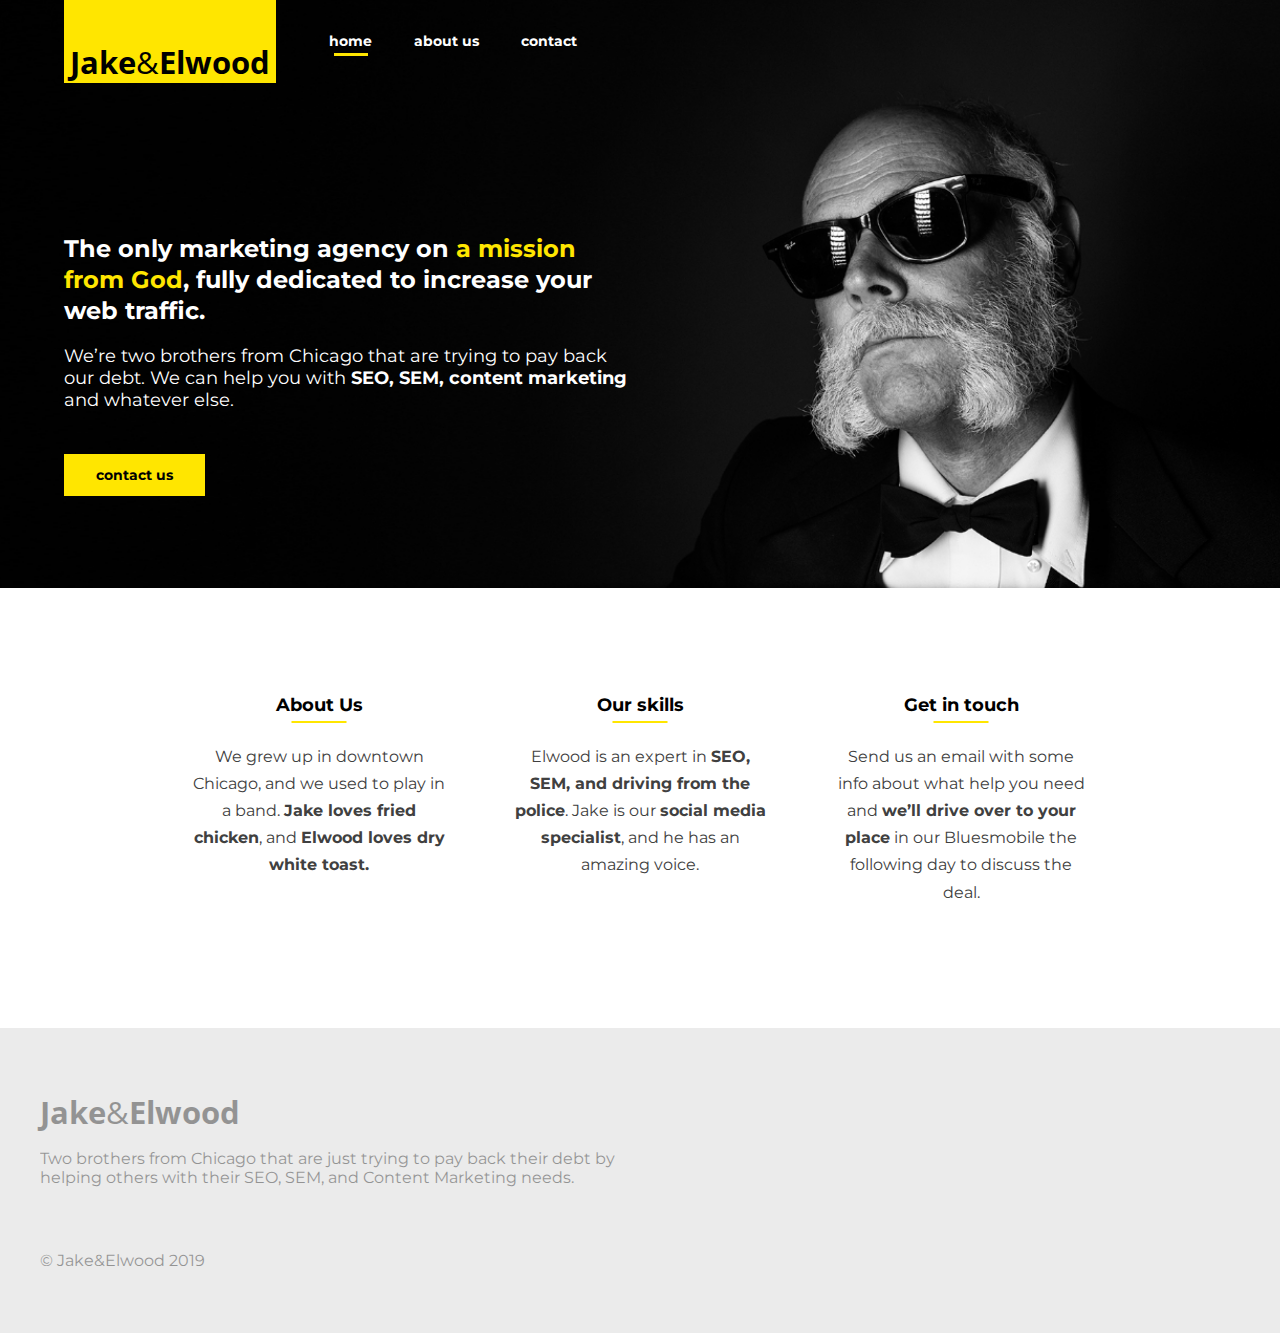
<file: index.html>
<!DOCTYPE html>
<html lang="en">
  <head>
    <meta charset="UTF-8" />
    <meta http-equiv="X-UA-Compatible" content="IE=edge" />
    <meta name="viewport" content="width=device-width, initial-scale=1.0" />
    <link rel="preconnect" href="https://fonts.googleapis.com" />
    <link rel="preconnect" href="https://fonts.gstatic.com" crossorigin />
    <link
      href="https://fonts.googleapis.com/css2?family=Montserrat:wght@400;700&family=Open+Sans:wght@400;800&display=swap"
      rel="stylesheet"
    />
    <link rel="stylesheet" href="./index.css" />
    <title>Responsive Website</title>
  </head>
  <body>
    <div class="top-container">
      <header>
        <div class="container container--header">
          <p class="logo logo--header">Jake<span>&</span>Elwood</p>
          <img src="./images/menu.svg" alt="menu" id="menu-btn" />
          <nav>
            <ul>
              <li>
                <img src="./images/close.svg" alt="close" id="close-btn" />
              </li>
              <li><a href="./index.html" class="active">Home</a></li>
              <li><a href="./about.html">About us</a></li>
              <li><a href="./contact.html">Contact</a></li>
            </ul>
          </nav>
        </div>
      </header>

      <div class="container container--main">
        <main>
          <h1 class="main__title">
            The only marketing agency on
            <span class="accent">a mission from God</span>, fully dedicated to
            increase your web traffic.
          </h1>
          <p class="main__subtitle">
            We’re two brothers from Chicago that are trying to pay back our
            debt. We can help you with
            <strong>SEO, SEM, content marketing</strong> and whatever else.
          </p>
          <a href="./contact.html" class="btn btn--main">contact us</a>
        </main>
      </div>
    </div>

    <section class="info">
      <div class="container">
        <div class="info-el">
          <h2 class="section__title section__title--info">About Us</h2>
          <p class="section__body section__body--info">
            We grew up in downtown Chicago, and we used to play in a band.
            <strong>Jake loves fried chicken</strong>, and
            <strong>Elwood loves dry white toast.</strong>
          </p>
        </div>
        <div class="info-el">
          <h2 class="section__title section__title--info">Our skills</h2>
          <p class="section__body section__body--info">
            Elwood is an expert in
            <strong>SEO, SEM, and driving from the police</strong>. Jake is our
            <strong>social media specialist</strong>, and he has an amazing
            voice.
          </p>
        </div>
        <div class="info-el">
          <h2 class="section__title section__title--info">Get in touch</h2>
          <p class="section__body section__body--info">
            Send us an email with some info about what help you need and
            <strong>we’ll drive over to your place</strong> in our Bluesmobile
            the following day to discuss the deal.
          </p>
        </div>
      </div>
    </section>

    <footer>
      <div class="container">
        <p class="logo logo--footer">Jake<span>&</span>Elwood</p>
        <p class="footer__body">
          Two brothers from Chicago that are just trying to pay back their debt
          by helping others with their SEO, SEM, and Content Marketing needs.
        </p>
        <p class="copyright">© Jake&Elwood 2019</p>
      </div>
    </footer>

    <script src="./index.js"></script>
  </body>
</html>
</file>
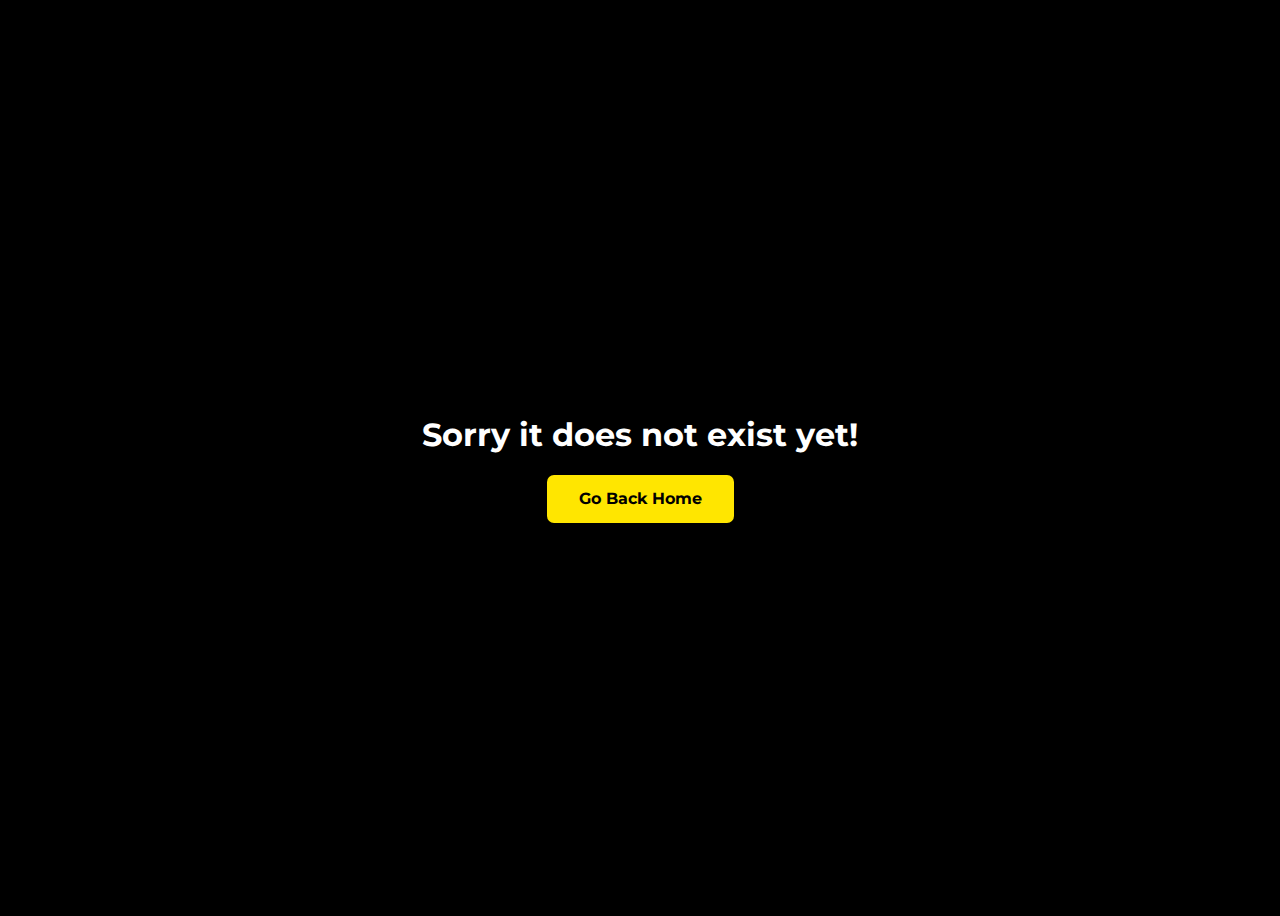
<file: about.html>
<!DOCTYPE html>
<html lang="en">
  <head>
    <meta charset="UTF-8" />
    <meta http-equiv="X-UA-Compatible" content="IE=edge" />
    <meta name="viewport" content="width=device-width, initial-scale=1.0" />
    <link rel="preconnect" href="https://fonts.googleapis.com" />
    <link rel="preconnect" href="https://fonts.gstatic.com" crossorigin />
    <link
      href="https://fonts.googleapis.com/css2?family=Montserrat:wght@400;700&family=Open+Sans:wght@400;800&display=swap"
      rel="stylesheet"
    />
    <link rel="stylesheet" href="./ac.css" />
    <title>About Us</title>
  </head>
  <body>
    <h1>Sorry it does not exist yet!</h1>
    <a href="./index.html">Go Back Home</a>
  </body>
</html>
</file>
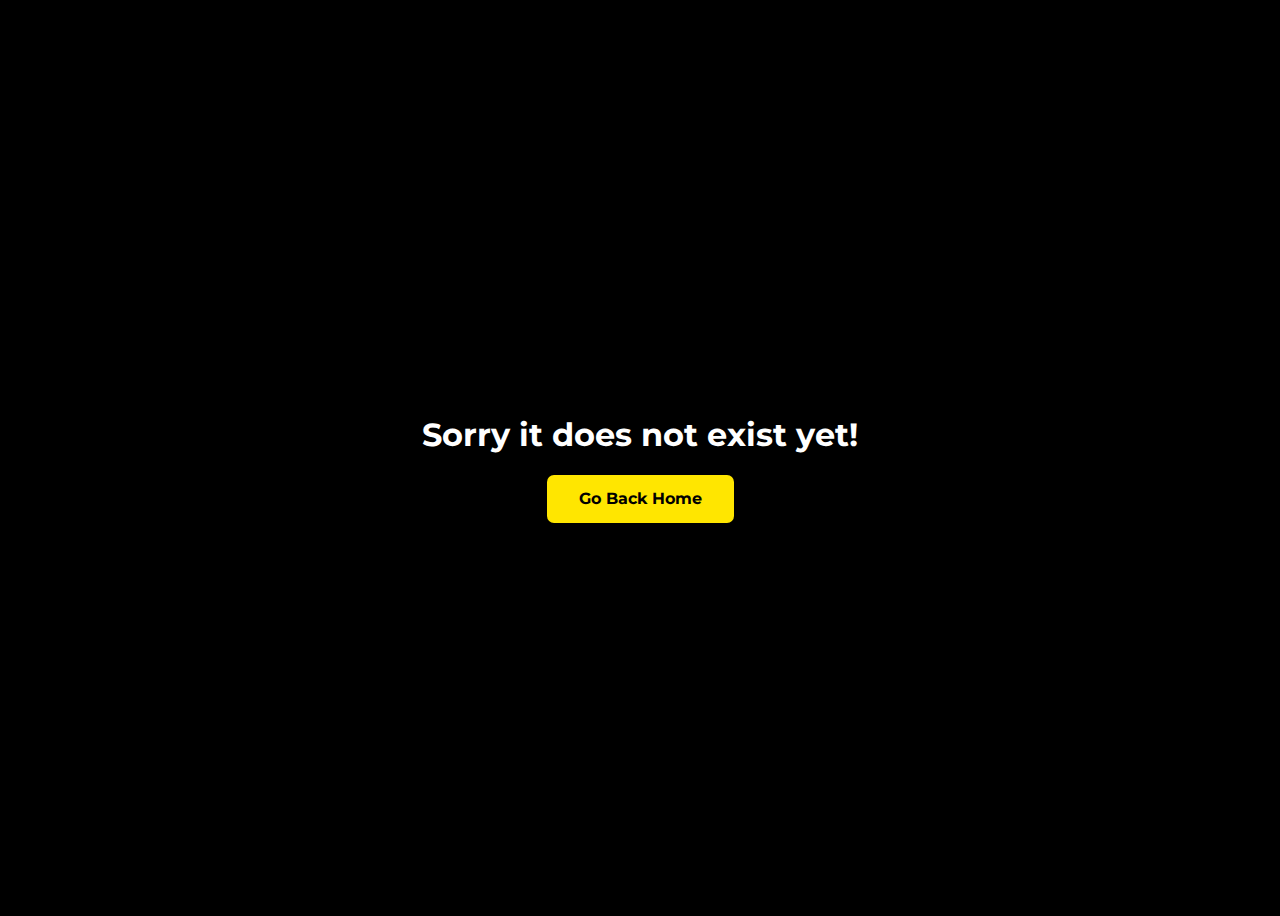
<file: contact.html>
<!DOCTYPE html>
<html lang="en">
  <head>
    <meta charset="UTF-8" />
    <meta http-equiv="X-UA-Compatible" content="IE=edge" />
    <meta name="viewport" content="width=device-width, initial-scale=1.0" />
    <link rel="preconnect" href="https://fonts.googleapis.com" />
    <link rel="preconnect" href="https://fonts.gstatic.com" crossorigin />
    <link
      href="https://fonts.googleapis.com/css2?family=Montserrat:wght@400;700&family=Open+Sans:wght@400;800&display=swap"
      rel="stylesheet"
    />
    <link rel="stylesheet" href="./ac.css" />
    <title>Contact Us</title>
  </head>
  <body>
    <h1>Sorry it does not exist yet!</h1>
    <a href="./index.html">Go Back Home</a>
  </body>
</html>
</file>
<file: index.css>
*,
*::after,
*::before {
  box-sizing: border-box;
}

body {
  margin: 0;
  padding: 0;
  font-family: "Montserrat", sans-serif;
}

.logo {
  font-weight: bold;
  font-family: "Open Sans", sans-serif;
  font-size: 1.9375rem;
}

.logo span {
  font-weight: normal;
}

.container {
  width: 90%;
  max-width: 1200px;
  margin: 0 auto;
}

.top-container {
  background: #000000;
  color: #ffffff;
  padding-bottom: 5.75rem;
}

.container--header {
  display: flex;
  justify-content: space-between;
}

.logo--header {
  background: #ffe600;
  margin: 0;
  padding: 1.322em 0.2em 0;
  color: #000000;
}

nav {
  position: fixed;
  top: 0;
  right: 0;
  background: #404040;
  height: 100vh;
  width: 65%;
  transform: translateX(100%);
  transition: transform 0.3s;
  z-index: 2;
}

nav ul {
  list-style-type: none;
  padding: 0;
}

nav ul li {
  text-align: right;
}

nav ul li a {
  text-decoration: none;
  color: white;
  display: block;
  padding: 1.5em 1.5em;
  font-weight: bold;
}

nav ul li a:hover {
  background: #1b1b1b;
}

nav ul li a.active {
  background: #ffe600;
  color: #000000;
}

nav ul li a.active:hover {
  background: #ffef60;
}

#close-btn,
#menu-btn {
  filter: invert(100%) sepia(0%) saturate(3589%) hue-rotate(127deg)
    brightness(112%) contrast(113%);
}

#close-btn {
  padding-right: 1.5em;
  margin-bottom: 1.5em;
}

main {
  margin-top: 9.375rem;
  width: 70%;
}

.main__title {
  font-size: 1.5rem;
  line-height: 1.3em;
}

.accent {
  color: #ffe600;
}

.main__subtitle {
  font-size: 1.125rem;
  line-height: 1.3emt;
}

.btn--main {
  text-decoration: none;
  display: inline-block;
  border: none;
  background: #ffe600;
  color: #000000;
  font-family: inherit;
  font-weight: bold;
  font-size: 0.875rem;
  padding: 0.857em 2.285em;
  cursor: pointer;
  transition: all 0.3s;
}

.btn--main:hover,
.btn--main:focus {
  background: #1b1b1b;
  color: #ffe600;
  outline: none;
}

.info {
  background: #ffffff;
  color: #404040;
  text-align: center;
  padding: 2em 0;
}

.info > .container {
  width: 70%;
}

.section__title--info {
  font-size: 1.125rem;
  color: #000000;
  margin-bottom: 1.5em;
  position: relative;
}

.section__title--info::after {
  content: "";
  position: absolute;
  height: 2.5px;
  top: 1.5em;
  left: 50%;
  transform: translateX(-50%);
  background: #ffe600;
  width: 55px;
}

.section__title--info:nth-of-type(1) {
  margin-top: 0;
}

.section__body {
  line-height: 1.7em;
}

footer {
  background: #ebebeb;
  color: #000000;
  padding: 3.9375rem 0;
  text-align: center;
}

footer .container {
  width: 70%;
}

.logo--footer {
  margin: 0;
}

.footer__body,
.logo--footer,
.copyright {
  opacity: 37%;
}

.copyright {
  margin-top: 4em;
  margin-bottom: 0;
}

@media only screen and (min-width: 900px) {
  .top-container {
    background: url(./images/hero-bg.jpg) no-repeat center center;
    background-size: cover;
  }

  main {
    width: 50%;
  }

  #menu-btn,
  #close-btn {
    display: none;
  }

  .container--header {
    justify-content: unset;
    align-items: center;
    gap: 2em;
  }

  nav {
    position: unset;
    transform: unset !important;
    height: unset;
    background: none;
    width: unset;
  }

  nav ul {
    display: flex;
    justify-content: space-between;
  }

  nav ul li {
    text-align: center;
  }

  nav ul li a {
    padding: 0 1.5em;
    text-transform: lowercase;
    font-size: 0.875rem;
  }

  nav ul li a.active {
    background: none;
    position: relative;
    color: #ffffff;
  }

  nav ul li a.active::after {
    content: "";
    position: absolute;
    height: 2.5px;
    top: 1.5em;
    left: 50%;
    transform: translateX(-50%);
    background: #ffe600;
    width: 40%;
  }

  nav ul li a:hover,
  nav ul li a:focus {
    background: unset;
    position: relative;
    outline: none;
  }

  nav ul li a:hover::after,
  nav ul li a:focus::after {
    content: "";
    position: absolute;
    height: 2.5px;
    top: 1.5em;
    left: 50%;
    transform: translateX(-50%);
    background: #ffe600;
    width: 40%;
  }

  nav ul li a.active:hover {
    background: unset;
  }

  nav ul li a.active:hover::after,
  nav ul li a.active:focus::after {
    background: white;
  }

  .btn--main {
    margin-top: 1.785em;
  }

  .info {
    padding: 0;
  }

  .info .container {
    display: grid;
    grid-template-columns: repeat(3, 1fr);
    margin: 6.625em auto;
    gap: 4.1875em;
  }

  footer {
    text-align: left;
  }

  footer .container {
    width: unset;
  }

  .footer__body {
    width: 50%;
  }
}
</file>
<file: ac.css>
*,
*::after,
*::before {
  box-sizing: border-box;
}

body {
  background: #000000;
  color: #ffffff;
  font-family: "Montserrat", sans-serif;
  display: flex;
  justify-content: center;
  align-items: center;
  height: 100vh;
  flex-direction: column;
  text-align: center;
}

a {
  text-decoration: none;
  color: inherit;
  background: #ffe600;
  color: #000000;
  font-weight: bold;
  border-radius: 7px;
  padding: 0.9em 2em;
  transition: all 0.3s;
}

a:hover,
a:focus {
  background: #404040;
  color: #ffe600;
}
</file>
